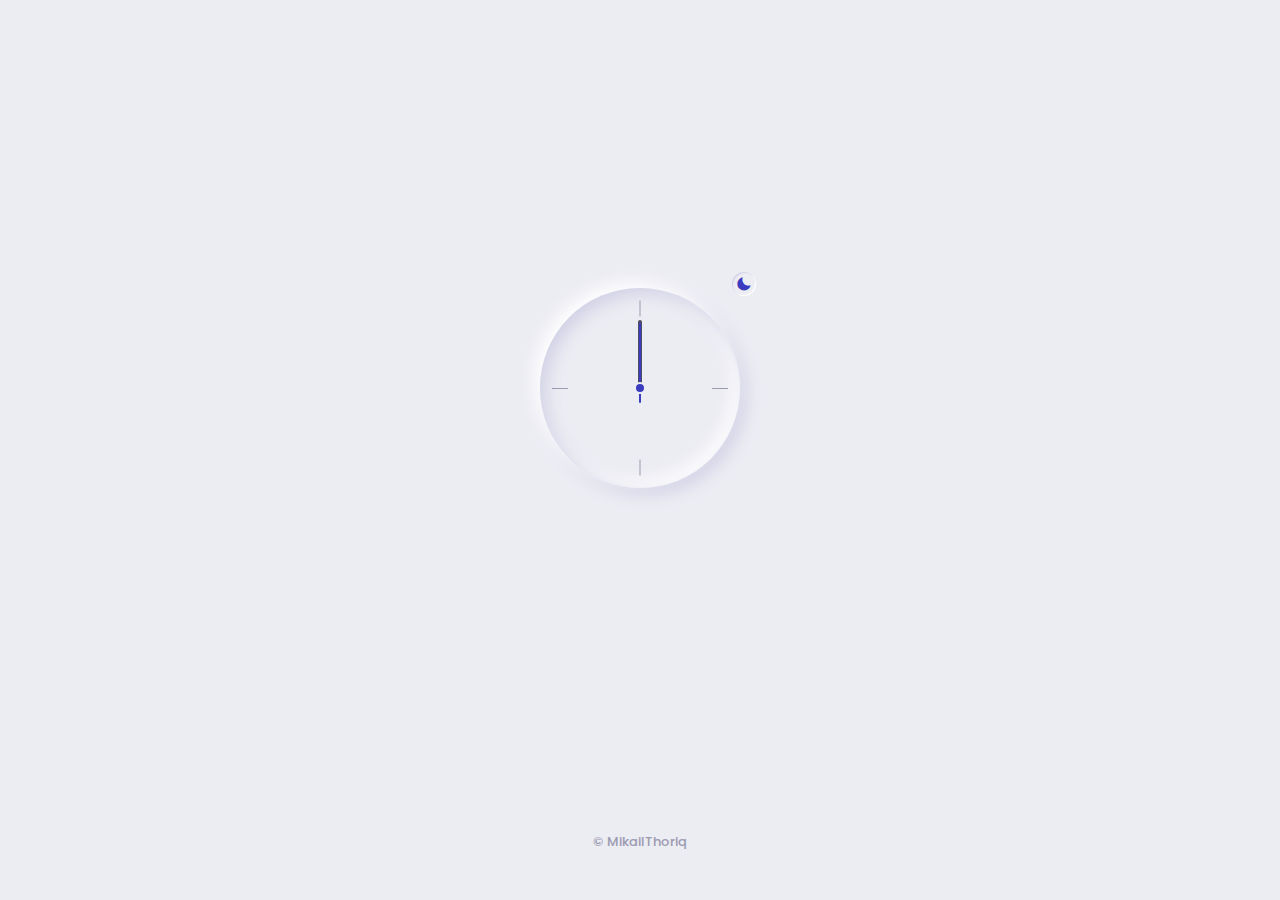
<file: analog/index.html>
<!DOCTYPE html>
    <html lang="en">
    <head>
        <meta charset="UTF-8">
        <title>Clean Analog</title>
        
        <meta name="title" content="Clean Analog">
        <meta name="description" content="just clean analog clock">
  
        <!-- Open Graph / Facebook -->
        <meta property="og:type" content="website">
        <meta property="og:url" content="https://clock.mikailthoriq.ml">
        <meta property="og:title" content="Clean Analog">
        <meta property="og:description" content="just clean analog clock">
        <meta property="og:image" content="https://server3.riqq-cdn.cf/0:/Pics/cleanclockv2.png">
  
        <!-- Twitter -->
        <meta property="twitter:card" content="summary_large_image">
        <meta property="twitter:url" content="https://clock.mikailthoriq.ml">
        <meta property="twitter:title" content="Clean Analog">
        <meta property="twitter:description" content="just clean analog clock">
        <meta property="twitter:image" content="https://server3.riqq-cdn.cf/0:/Pics/cleanclockv2.png">
  
        <meta name="viewport" content="width=device-width, initial-scale=1.0">

        <link rel="stylesheet" href="https://cdn.jsdelivr.net/npm/boxicons@latest/css/boxicons.min.css">
        <link rel="stylesheet" href="assets/css/styles.css">
    </head>
    <body>
        <section class="clock container">
            <div class="clock__container grid">
                <div class="clock__content grid">
                    <div class="clock__circle">
                        <span class="clock__twelve"></span>
                        <span class="clock__three"></span>
                        <span class="clock__six"></span>
                        <span class="clock__nine"></span>
    
                        <div class="clock__rounder"></div>
                        <div class="clock__hour" id="clock-hour"></div>
                        <div class="clock__minutes" id="clock-minutes"></div>
                        <div class="clock__seconds" id="clock-seconds"></div>

                        <div class="clock__theme">
                            <i class='bx bxs-moon' id="theme-button"></i>
                        </div>
                    </div>

                    <div>
                        <div class="clock__text">
                            <div class="clock__text-hour" id="text-hour"></div>
                            <div class="clock__text-minutes" id="text-minutes"></div>
                            <div class="clock__text-ampm" id="text-ampm"></div>
                        </div>
    
                        <div class="clock__date">
                            <!-- <span id="date-day-week"></span> -->
                            <span id="date-day"></span>
                            <span id="date-month"></span>
                            <span id="date-year"></span>
                        </div>
                    </div>
                </div>
                
                <a href="https://mikailthoriq.ml" target="_blank" class="clock__logo"> &copy; MikailThoriq</a>
            </div>
        </section>

        <script src="assets/js/main.js"></script>
    </body>
</html>
</file>
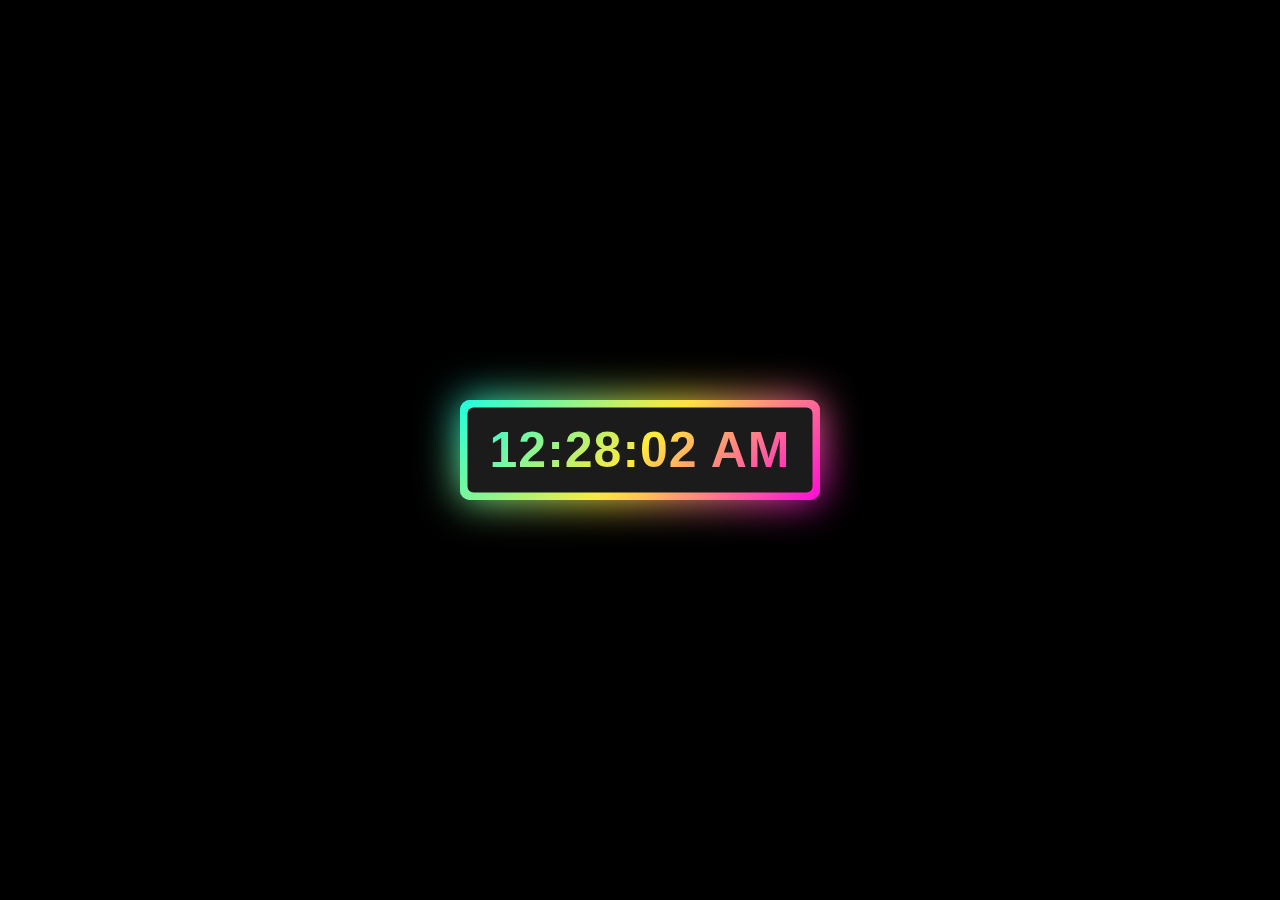
<file: rgb-digital/index.html>
<!DOCTYPE html>
<html lang="en" dir="ltr">
   <head>
      <meta charset="utf-8">

      <!-- Primary Meta Tags -->
      <title>RGB Clock</title>
        
        <meta name="title" content="RGB Clock">
        <meta name="description" content="Clock that does changes to colorful rgb thingy">

        <!-- Open Graph / Facebook -->
        <meta property="og:type" content="website">
        <meta property="og:url" content="https://clock.mikailthoriq.ml/">
        <meta property="og:title" content="RGB Clock">
        <meta property="og:description" content="Clock that does changes to colorful rgb thingy">
        <meta property="og:image" content="https://server3.riqq-cdn.cf/0:/Pics/rgbclock.png">

        <!-- Twitter -->
        <meta property="twitter:card" content="summary_large_image">
        <meta property="twitter:url" content="https://clock.mikailthoriq.ml/">
        <meta property="twitter:title" content="RGB Clock">
        <meta property="twitter:description" content="Clock that does changes to colorful rgb thingy">
        <meta property="twitter:image" content="https://server3.riqq-cdn.cf/0:/Pics/rgbclock.png">

        <link rel="stylesheet" href="style.css">
   </head>
   <body>
      <div class="wrapper">
         <div class="display">
            <div id="time"></div>
         </div>
         <span></span>
         <span></span>
      </div>
      <script>
         setInterval(()=>{
           const time = document.querySelector(".display #time");
           let date = new Date();
           let hours = date.getHours();
           let minutes = date.getMinutes();
           let seconds = date.getSeconds();
           let day_night = "AM";
           if(hours > 12){
             day_night = "PM";
             hours = hours - 12;
           }
           if(seconds < 10){
             seconds = "0" + seconds;
           }
           if(minutes < 10){
             minutes = "0" + minutes;
           }
           if(hours < 10){
             hours = "0" + hours;
           }
           time.textContent = hours + ":" + minutes + ":" + seconds + " "+ day_night;
         });
      </script>
   </body>
</html>
</file>
<file: analog/assets/css/styles.css>
/*=============== GOOGLE FONTS ===============*/
@import url("https://fonts.googleapis.com/css2?family=Poppins:wght@400;500&display=swap");

/*=============== VARIABLES CSS ===============*/
:root {
  /*========== Colors ==========*/
  --hue-color: 240;

  --first-color: hsl(var(--hue-color), 53%, 49%);
  --title-color: hsl(var(--hue-color), 53%, 15%);
  --text-color: hsl(var(--hue-color), 12%, 35%);
  --text-color-light: hsl(var(--hue-color), 12%, 65%);
  --white-color: #FFF;
  --body-color: hsl(var(--hue-color), 24%, 94%);

  /*========== Font and typography ==========*/
  --body-font: 'Poppins', sans-serif;
  --biggest-font-size: 3rem;
  --small-font-size: .813rem;
  --smaller-font-size: .75rem;
  --tiny-font-size: .625rem;

  /*========== Font weight ==========*/
  --font-medium: 500;

  /*========== Margenes Bottom ==========*/
  --mb-0-25: .25rem;
  --mb-1: 1rem;
  --mb-1-5: 1.5rem;
  --mb-2-5: 2.5rem;

  /*========== z index ==========*/
  --z-normal: 1;
  --z-tooltip: 10;
}

@media screen and (min-width: 968px) {
  :root {
    --biggest-font-size: 3.5rem;
    --small-font-size: .875rem;
    --smaller-font-size: .813rem;
    --tiny-font-size: .75rem;
  }
}

/*========== Variables Dark theme ==========*/
body.dark-theme {
  --title-color: hsl(var(--hue-color), 12%, 95%);
  --text-color: hsl(var(--hue-color), 12%, 75%);
  --body-color: hsl(var(--hue-color), 10%, 16%);
}

/*========== Button Dark/Light ==========*/
.clock__theme {
  position: absolute;
  top: -1rem;
  right: -1rem;
  display: flex;
  padding: .25rem;
  border-radius: 50%;
  box-shadow: inset -1px -1px 1px hsla(var(--hue-color), 0%, 100%, 1), 
              inset 1px 1px 1px hsla(var(--hue-color), 30%, 86%, 1);
  color: var(--first-color);
  cursor: pointer;
}

/*========== Box shadow Dark theme ==========*/
.dark-theme .clock__circle {
  box-shadow: 6px 6px 16px hsla(var(--hue-color), 8%, 12%, 1), 
              -6px -6px 16px hsla(var(--hue-color), 8%, 20%, 1), 
              inset -6px -6px 16px hsla(var(--hue-color), 8%, 20%, 1), 
              inset 6px 6px 12px hsla(var(--hue-color), 8%, 12%, 1);
}

.dark-theme .clock__theme {
  box-shadow: inset -1px -1px 1px hsla(var(--hue-color), 8%, 20%, 1), 
              inset 1px 1px 1px hsla(var(--hue-color), 8%, 12%, 1);
}

/*=============== BASE ===============*/
* {
  box-sizing: border-box;
  padding: 0;
  margin: 0;
}

body {
  margin: 0;
  font-family: var(--body-font);
  background-color: var(--body-color);
  color: var(--text-color);
}

a {
  text-decoration: none;
}

/*=============== REUSABLE CSS CLASSES ===============*/
.container {
  max-width: 968px;
  margin-left: var(--mb-1);
  margin-right: var(--mb-1);
}

.grid {
  display: grid;
}

/*=============== CLOCK ===============*/
.clock__container {
  height: 100vh;
  grid-template-rows: 1fr max-content;
}

.clock__circle {
  position: relative;
  width: 200px;
  height: 200px;
  box-shadow: -6px -6px 16px var(--white-color), 
              6px 6px 16px hsla(var(--hue-color), 30%, 86%, 1), 
              inset 6px 6px 16px hsla(var(--hue-color), 30%, 86%, 1), 
              inset -6px -6px 16px var(--white-color);
  border-radius: 50%;
  justify-self: center;
  display: flex;
  justify-content: center;
  align-items: center;
}

.clock__content {
  align-self: center;
  row-gap: 3.5rem;
}

.clock__twelve, 
.clock__three, 
.clock__six, 
.clock__nine {
  position: absolute;
  width: 1rem;
  height: 1px;
  background-color: var(--text-color-light);
}

.clock__twelve, 
.clock__six {
  transform: translateX(-50%) rotate(90deg);
}

.clock__twelve {
  top: 1.25rem;
  left: 50%;
}

.clock__three {
  top: 50%;
  right: .75rem;
}

.clock__six {
  bottom: 1.25rem;
  left: 50%;
}

.clock__nine {
  left: .75rem;
  top: 50%;
}

.clock__rounder {
  width: .75rem;
  height: .75rem;
  background-color: var(--first-color);
  border-radius: 50%;
  border: 2px solid var(--body-color);
  z-index: var(--z-tooltip);
}

.clock__hour, 
.clock__minutes, 
.clock__seconds {
  position: absolute;
  display: flex;
  justify-content: center;
}

.clock__hour {
  width: 105px;
  height: 105px;
}

.clock__hour::before {
  content: '';
  position: absolute;
  background-color: var(--text-color);
  width: .25rem;
  height: 3rem;
  border-radius: .75rem;
  z-index: var(--z-normal);
}

.clock__minutes {
  width: 136px;
  height: 136px;
}

.clock__minutes::before {
  content: '';
  position: absolute;
  background-color: var(--text-color);
  width: .25rem;
  height: 4rem;
  border-radius: .75rem;
  z-index: var(--z-normal);
}

.clock__seconds {
  width: 130px;
  height: 130px;
}

.clock__seconds::before {
  content: '';
  position: absolute;
  background-color: var(--first-color);
  width: .125rem;
  height: 5rem;
  border-radius: .75rem;
  z-index: var(--z-normal);
}

.clock__logo {
  width: max-content;
  justify-self: center;
  margin-bottom: var(--mb-2-5);
  font-size: var(--smaller-font-size);
  font-weight: var(--font-medium);
  color: var(--text-color-light);
  transition: .3s;
}

.clock__logo:hover {
  color: var(--first-color);
}

.clock__text {
  display: flex;
  justify-content: center;
}

.clock__text-hour, 
.clock__text-minutes {
  font-size: var(--biggest-font-size);
  font-weight: var(--font-medium);
  color: var(--title-color);
}

.clock__text-ampm {
  font-size: var(--tiny-font-size);
  color: var(--title-color);
  font-weight: var(--font-medium);
  margin-left: var(--mb-0-25);
}

.clock__date {
  text-align: center;
  font-size: var(--small-font-size);
  font-weight: var(--font-medium);
}

/*=============== MEDIA QUERIES ===============*/
/* For large devices */
@media screen and (min-width: 968px) {
  .container {
    margin-left: auto;
    margin-right: auto;
  }
  .clock__logo {
    margin-bottom: 3rem;
  }
}
</file>
<file: rgb-digital/style.css>
*{
  margin: 0;
  padding: 0;
  font-family: 'Poppins', sans-serif;
}
html,body{
  display: grid;
  height: 100%;
  place-items: center;
  background: #000;
}
.wrapper{
  height: 100px;
  width: 360px;
  position: relative;
  background: linear-gradient(135deg, #14ffe9, #ffeb3b, #ff00e0);
  border-radius: 10px;
  cursor: default;
  animation: animate 1.5s linear infinite;
}
.wrapper .display,
.wrapper span{
  position: absolute;
  top: 50%;
  left: 50%;
  transform: translate(-50%, -50%);
}
.wrapper .display{
  z-index: 999;
  height: 85px;
  width: 345px;
  background: #1b1b1b;
  border-radius: 6px;
  text-align: center;
}
.display #time{
  line-height: 85px;
  color: #fff;
  font-size: 50px;
  font-weight: 600;
  letter-spacing: 1px;
  background: linear-gradient(135deg, #14ffe9, #ffeb3b, #ff00e0);
  -webkit-background-clip: text;
  -webkit-text-fill-color: transparent;
  animation: animate 1.5s linear infinite;
}
@keyframes animate {
  100%{
    filter: hue-rotate(360deg);
  }
}
.wrapper span{
  height: 100%;
  width: 100%;
  border-radius: 10px;
  background: inherit;
}
.wrapper span:first-child{
  filter: blur(7px);
}
.wrapper span:last-child{
  filter: blur(20px);
}
</file>
